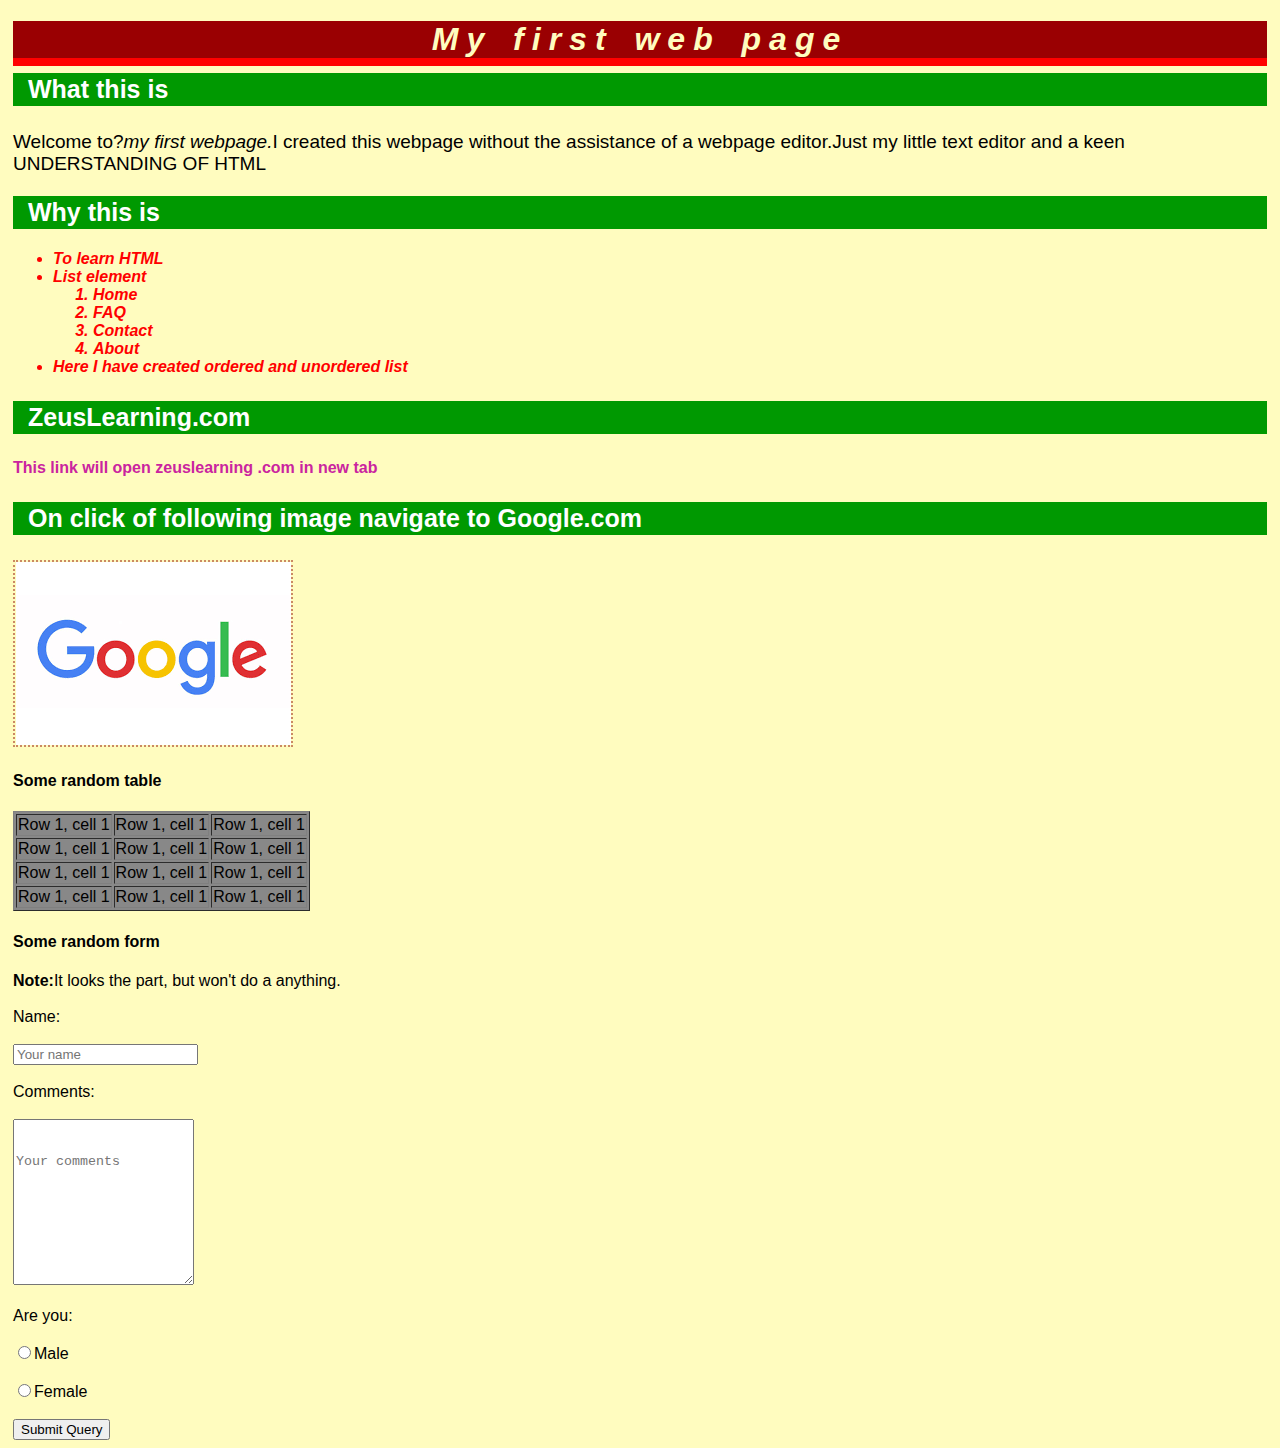
<file: Day_2/index.html>
<!DOCTYPE html>
<html lang="en">
  <head>
    <meta charset="UTF-8" />
    <meta http-equiv="X-UA-Compatible" content="IE=edge" />
    <meta name="viewport" content="width=device-width, initial-scale=1.0" />
    <title>Document</title>
    <link rel="preconnect" href="https://fonts.googleapis.com">
<!-- <link rel="preconnect" href="https://fonts.gstatic.com" crossorigin>
<link href="https://fonts.googleapis.com/css2?family=Roboto:wght@100&display=swap" rel="stylesheet"> -->
    <style>
      body{
        font-family: 'Roboto', sans-serif;
        background-color: #fffcbf;
        /* font-weight: bolder; */
      }
      h1{
        background-color: #9a0002;
        border-bottom: 8px solid red;
        display:flex;
        margin-bottom: 1px;
        justify-content: center;
        align-items: center;
        color:#fffcbf;
        font-style: italic;
        letter-spacing:8px;
        word-spacing: 4px;
      }
      .first{
        background-color:#009901;
        color: white;
        font-size: 25px;
        font-weight: bold;
        padding-left: 15px;
        padding-top: 2px;
        padding-bottom: 2px;
      }
      .container{
        margin-top: 2px;
        margin-left: 5px;
        margin-right: 5px;
      }
      img{
        padding-left: 1px;
        border: 2px dotted #cb8963;
      }
      a{
        font-weight: bolder;
        text-decoration: none;
      }
    </style>
  </head>
  <body>
    <div class="container">
      <h1>My first web page</h1>
    <h3 class="first" style="margin-top: 7px;">What this is</h3>
    <p style="color: black;font-weight: lighter; font-size: 19px;">
      Welcome to?<i>my first webpage.</i>I created this webpage without the
      assistance of a webpage editor.Just my little text editor and a keen
      <b>UNDERSTANDING OF HTML</b>
    </p>
    <h2 class="first">Why this is</h2>
    <ul style="color: red;font-style: italic;font-weight: bold;">
      <li>To learn HTML</li>
      <li>List element</li>
      <ol>
        <li>Home</li>
        <li>FAQ</li>
        <li>Contact</li>
        <li>About</li>
      </ol>
      <li>Here I have created ordered and unordered list</li>
    </ul>
    <h3 class="first">ZeusLearning.com</h3>
    <a
      href="https://www.zeuslearning.com/"
      target="_blank"
      style="color: #ca249f"
      >This link will open zeuslearning .com in new tab</a
    >
    <h3 class="first">On click of following image navigate to Google.com</h3>
    <img src="google.png" alt="Nothing is Display" />
    <h4>Some random table</h4>
    <table border="1" style="background-color: #888888;">
      <tr>
        <td>Row 1, cell 1</td>
        <td>Row 1, cell 1</td>
        <td>Row 1, cell 1</td>
      </tr>
      <tr>
        <td>Row 1, cell 1</td>
        <td>Row 1, cell 1</td>
        <td>Row 1, cell 1</td>
      </tr>
      <tr>
        <td>Row 1, cell 1</td>
        <td>Row 1, cell 1</td>
        <td>Row 1, cell 1</td>
      </tr>
      <tr>
        <td>Row 1, cell 1</td>
        <td>Row 1, cell 1</td>
        <td>Row 1, cell 1</td>
      </tr>
    </table>
    <h4>Some random form</h4>
    <b>Note:</b>It looks the part, but won't do a anything.<br /><br />
    Name:<br /><br />
    <form action="" name="form1" onsubmit="return validate()">
    <input type="text" placeholder="Your name" name="name1"/>
    <br /><br />
    Comments:<br /><br />
    <textarea placeholder="Your comments" style="overflow-y:scroll;line-height: 80px;"  name="comment" ></textarea>
    <br><br>
    Are you:<br></br>
    <input type="radio" name="r1" id="radio1" >Male<br><br>
    <input type="radio" name="r1" id="radio1">Female <br><br>
    <button> Submit Query</button>
    </form>
    </div>
    <script>
      function  validate(){
          var Name=document.form1.name1;
          var comment=document.form1.comment;
          var radio=document.form1.r1;
          if((Name.value.length<=0)&&(comment.value.length<=0)&&(radio.value.length<=0)){
              alert("All fields are compulsory");
              Name.focus();
              return false;
          } 
          if (Name.value.length<=0) {
            alert("name cannot be empty");
            Name.focus();
            return false;
          }
          if (comment.value.length<=0) {
            alert("comment cannot be empty");
            comment.focus();
            return false;
          }
          if (radio.value.length<=0) {
            alert("Please Select Gender");
            radio.focus();
            return false;
          }
          return false;
      }
  </script>
  </body>
</html>
</file>
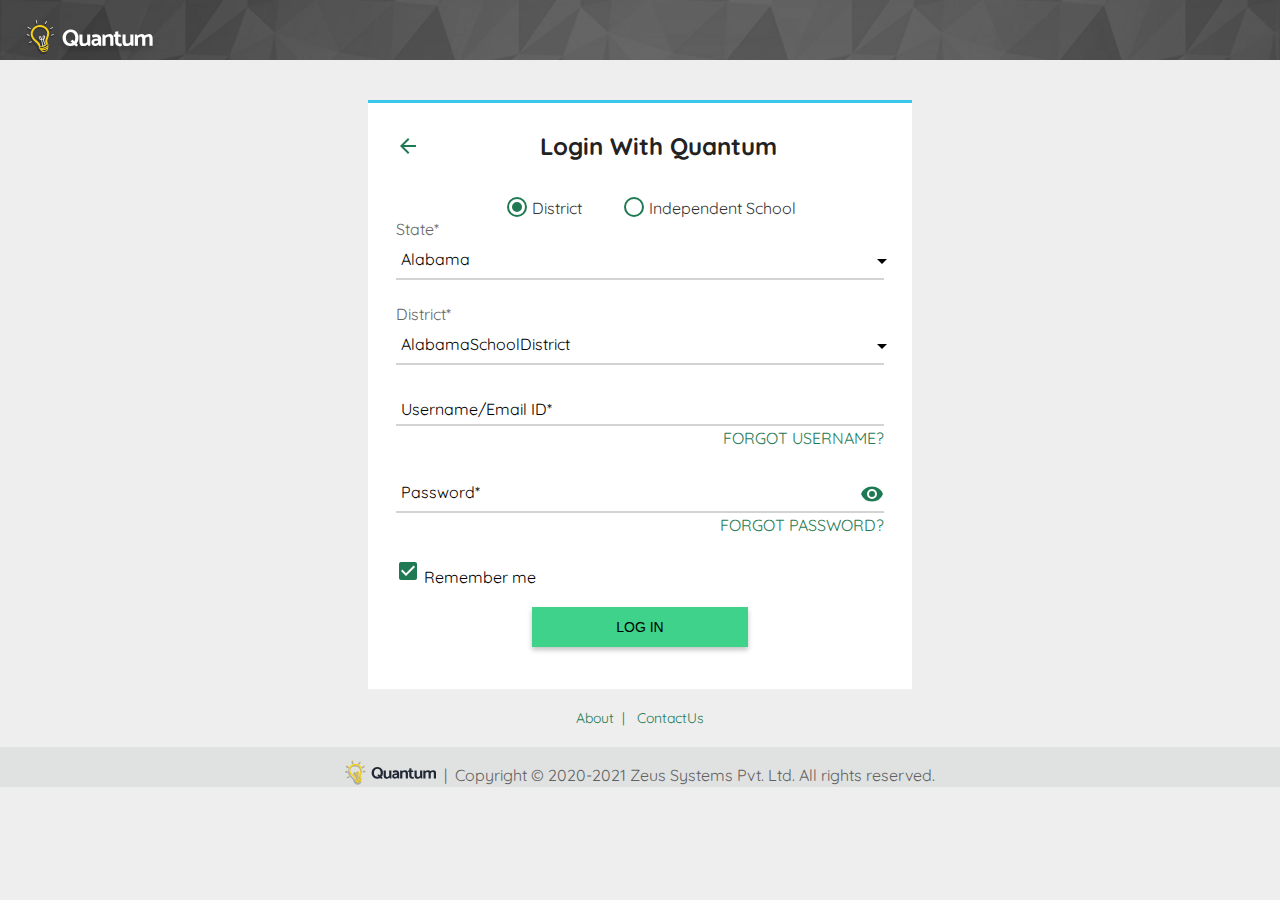
<file: Day_4/Quantum_login_page/index.html>
<!DOCTYPE html>
<html lang="en">
  <head>
    <meta charset="UTF-8" />
    <meta http-equiv="X-UA-Compatible" content="IE=edge" />
    <meta name="viewport" content="width=device-width, initial-scale=1.0" />
    <title>Quantum_Loginpage</title>
    <link rel="preconnect" href="https://fonts.googleapis.com" />
    <link rel="preconnect" href="https://fonts.gstatic.com" crossorigin />
    <link
      href="https://fonts.googleapis.com/css2?family=Quicksand&display=swap"
      rel="stylesheet"
    />
    <link rel="stylesheet" href="style.css" />
    <link rel="stylesheet" href="Scss style/style.css" />
  </head>

  <body>
    <nav class="navbarclass" style="background-image: url('heade.png')">
      <a>
        <img class="logo" src="logo%20used%20in%20header.svg" alt="logo" />
      </a>
    </nav>

    <main class="meincom">
      <div class="div_container">
        <div class="heading">
          <img class="img-back" src="back.svg" alt="back" />
          <p class="p-heading">Login With Quantum</p>
        </div>
        <div class="select-radio">
          <div id="first-radio">
            <img src="radio-button-on.svg" alt="check" />
            <p class="dist">District</p>
          </div>
          <div id="sec-radio">
            <img src="radio-button-off.svg" alt="uncheck" />
            <p class="indep">Independent School</p>
          </div>
        </div>

        <div class="container">
          <span class="title"> State*</span>
          <div class="inputbox1" style="margin-bottom: 24px">
            <p>Alabama</p>
            <img class="img-dwon1" src="arrow-down.svg" alt="no image" />
          </div>
          <span class="title">District*</span>
          <div class="inputbox1" style="margin-bottom: 24px">
            <p>AlabamaSchoolDistrict</p>
            <img class="img-dwon" src="arrow-down.svg" alt="no image" />
          </div>
          <div class="inputbox1">
            <p>Username/Email ID*</p>
          </div>
          <span class="forgot" style="margin-bottom: 24px">
            FORGOT USERNAME?</span
          >
          <div class="inputbox1">
            <p>Password*</p>
            <img style="margin-left: 380px;" class="img-dwon1" src="preview.svg" alt="" />
          </div>
          <span class="forgot" style="margin-bottom: 24px"
            >FORGOT PASSWORD?</span
          >

          <div>
            <img src="checkbox-checked.svg" alt="checked image" />
            <span>Remember me</span>
          </div>

          <button class="btn" type="submit">LOG IN</button>
        </div>
      </div>

      <!-- content2 -->
      <div class="content2">
        <p>
          <span>About</span>&nbsp;&nbsp;|&nbsp;&nbsp;
          <span> ContactUs</span>
        </p>
      </div>
    </main>
    <footer>
      <div id="footerdiv">
        <img class="f-logo"
          src="logo%20used%20in%20footer.svg"
          alt="footerimage"
        />
        <div class="footer-content">
          <p class="para" style="margin-left: 0">
            &nbsp; |&nbsp; <span> Copyright</span>
            <span> &copy;</span> 2020-2021
            <span>Zeus Systems Pvt. Ltd.</span>
            <span >All rights reserved.</span>
          </p>
        </div>
      </div>
    </footer>
  </body>
</html>
</file>
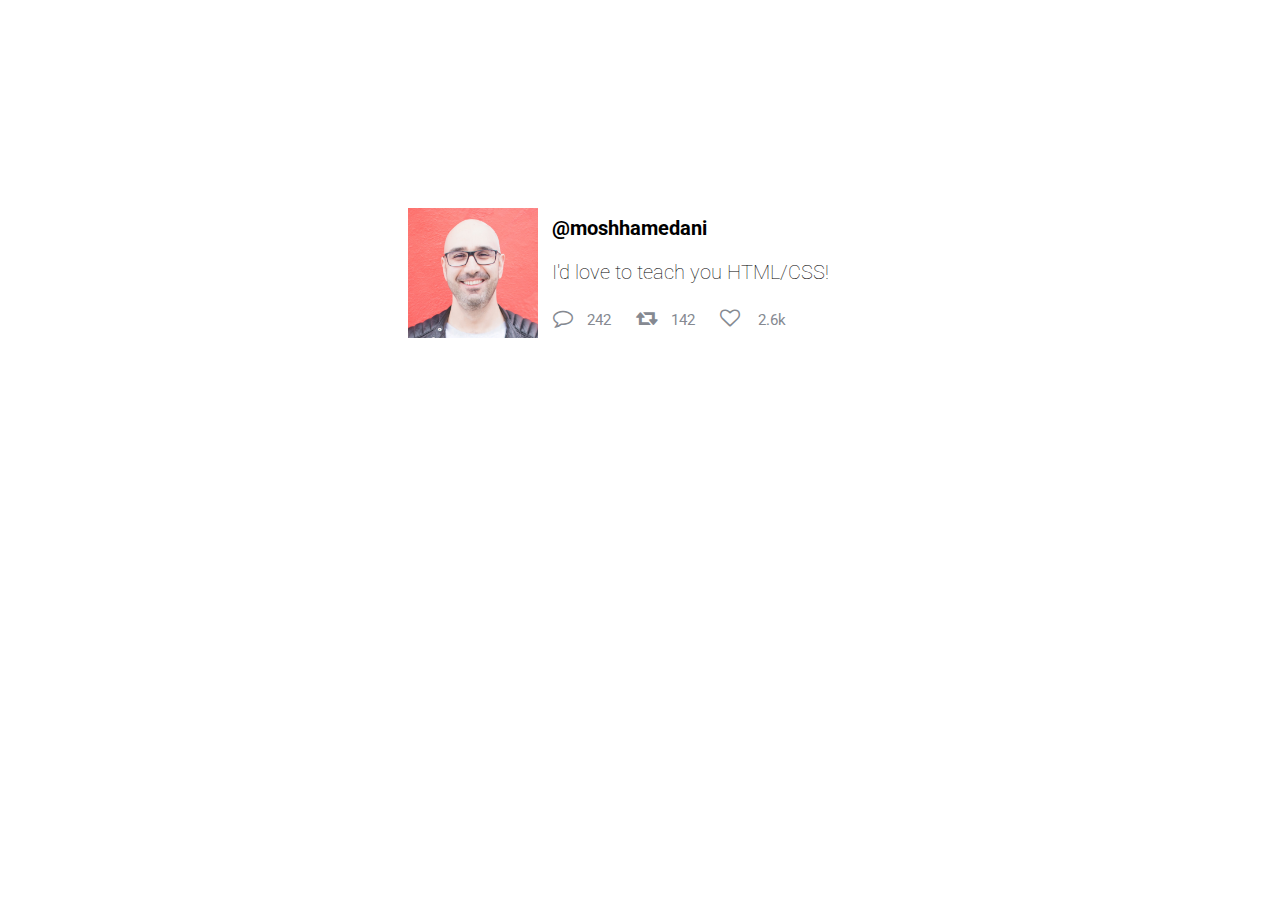
<file: Day_1/Task1.html>
<!DOCTYPE html>
<html lang="en">
  <head>
    <meta charset="UTF-8" />
    <meta http-equiv="X-UA-Compatible" content="IE=edge" />
    <meta name="viewport" content="width=device-width, initial-scale=1.0" />
    <title>First_Task</title>
    <link
      rel="stylesheet"
      href="https://cdnjs.cloudflare.com/ajax/libs/font-awesome/4.7.0/css/font-awesome.min.css"
    />
    <link rel="preconnect" href="https://fonts.googleapis.com" />
    <link rel="preconnect" href="https://fonts.gstatic.com" crossorigin />
    <link
      href="https://fonts.googleapis.com/css2?family=Roboto&display=swap"
      rel="stylesheet"
    />
    <style>
      .first_div {
        width: 457px;
        height: 138px;
      }
      img {
        width: 130px;
        height: 130px;
        float: left;
        margin-right: 14px;
      }
      div {
        float: left;
      }
      i {
        margin-right: 14px;
        padding-left: 1px;
        font-family: "Roboto", sans-serif;
        font-size: 15px;
        font-weight: normal;
        color: #858991;
      }
      h2 {
        margin-bottom: 14px;
        margin-top: 8px;
        font-family: "Roboto";
        font-size: 20px;
        font-weight: bold;
      }
      h3 {
        margin-bottom: 24px;
        font-family: "Roboto";
        font-size: 20px;
        font-weight: lighter;
      }
      .fa {
        font-size: 20px;
      }
      span {
        font-family: "Roboto";
        font-size: 15px;
        font-weight: normal;
        color: #858991;
      }
    </style>
  </head>
  <body>
    <div class="first_div" style="margin-left: 400px; margin-top: 200px">
      <img src="images/moshhamedani.jpg" alt="There is no picture" />
      <h2>@moshhamedani</h2>
      <h3>I'd love to teach you HTML/CSS!</h3>
      <div class="icon1" style="margin-right: 24px">
        <i class="fa fa-comment-o" aria-hidden="true"></i><span>242</span>
      </div>
      <div class="icon1" style="margin-right: 24px">
        <i class="fa fa-retweet" aria-hidden="true"></i><span>142</span>
      </div>
      <div class="icon1" style="margin-right: 24px">
        <i class="fa fa-heart-o" aria-hidden="true"></i>
        <span>2.6k</span>
      </div>
    </div>
  </body>
</html>
</file>
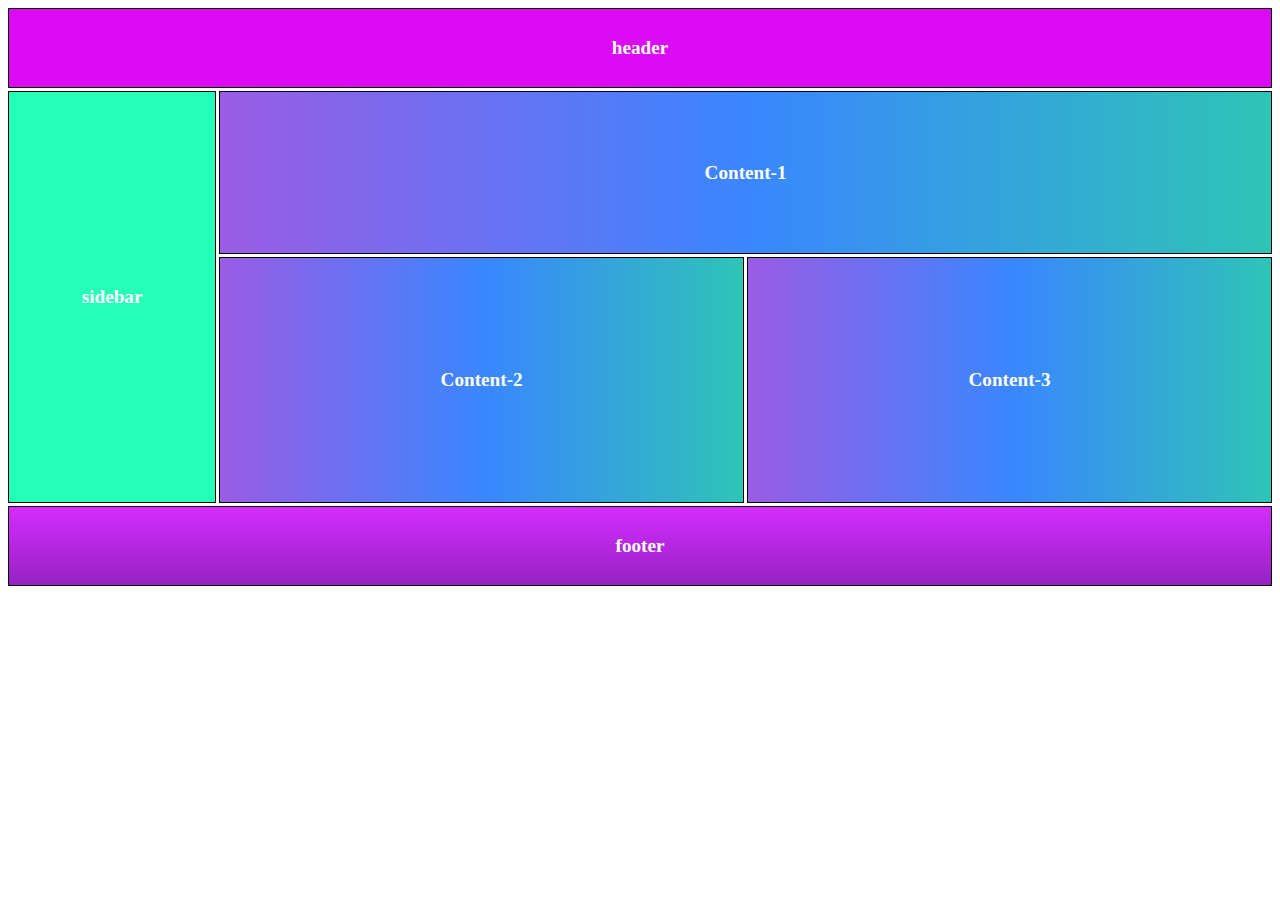
<file: Day_3/Task3.html>
<!DOCTYPE html>
<html lang="en">
  <head>
    <meta charset="UTF-8" />
    <meta http-equiv="X-UA-Compatible" content="IE=edge" />
    <meta name="viewport" content="width=device-width, initial-scale=1.0" />
    <title>Task</title>
    <style>
      .container {
        display: grid;
        grid-template-columns: repeat(12, 1fr);
        gap: 3px;
        color: white;
        font-weight: bold;
        font-size: larger;
        font-size: 30x;
        grid-auto-rows: 80px;
        flex-direction: column;
      }
      .header {
        background-color: #db0bf5;
        grid-column: 1 / -1;
        display: flex;
        align-items: center;
        justify-content: center;
        border: 1px solid black;
      }
      .sidebar {
        background: linear-gradient(
          80deg,
          rgba(38, 255, 183, 1) 90%,
          rgba(36, 253, 187, 1) 100%,
          rgba(0, 212, 255, 1) 90%
        );
        color: white;
        grid-column: 1 / 3;
        grid-row: span 5;
        display: flex;
        align-items: center;
        justify-content: center;
        border: 1px solid black;
      }
      .Content-1 {
        background-color: #3a86ff;
        background-image: linear-gradient(to right, #9b5de5, #3a86ff, #2ec4b6);
        grid-column: 3 /-1;
        grid-row: span 2;
        display: flex;
        align-items: center;
        justify-content: center;
        border: 1px solid black;
      }

      .Content-2 {
        background-color: #3a86ff;
        background-image: linear-gradient(to right, #9b5de5, #3a86ff, #2ec4b6);
        grid-column: 3/8;
        grid-row: span 3;
        display: flex;
        align-items: center;
        justify-content: center;
        border: 1px solid black;
      }

      .Content-3 {
        background-color: #3a86ff;
        background-image: linear-gradient(to right, #9b5de5, #3a86ff, #2ec4b6);

        grid-column: 8/-1;
        grid-row: span 3;
        display: flex;
        align-items: center;
        justify-content: center;
        border: 1px solid black;
      }
      .footer {
        background-color: #8069;
        background: linear-gradient(
          0deg,
          rgba(150, 34, 195, 1) 0%,
          rgba(212, 45, 253, 1) 100%
        );
        grid-column: 1 / -1;
        display: flex;
        align-items: center;
        justify-content: center;
        border: 1px solid black;
      }
      @media only screen and (max-width: 600px) {
        .sidebar {
          grid-column: 1 / -1;
          grid-row: span 2;
          display: flex;
          align-items: center;
          justify-content: center;
        }
        .Content-1 {
          grid-column: 1/-1;
          grid-row: span 3;
          display: flex;
          align-items: center;
          justify-content: center;
          border: 1px solid black;
        }
        .Content-2 {
          grid-column: 1/-1;
          grid-row: span 3;
          display: flex;
          align-items: center;
          justify-content: center;
          border: 1px solid black;
        }
        .Content-3 {
          grid-column: 1/-1;
          grid-row: span 3;
          display: flex;
          align-items: center;
          justify-content: center;
          border: 1px solid black;
        }
      }
    </style>
  </head>
  <body>
    <div class="container">
      <div class="header">header</div>
      <div class="sidebar">sidebar</div>
      <div class="Content-1">Content-1</div>
      <div class="Content-2">Content-2</div>
      <div class="Content-3">Content-3</div>
      <div class="footer">footer</div>
    </div>
  </body>
</html>
</file>
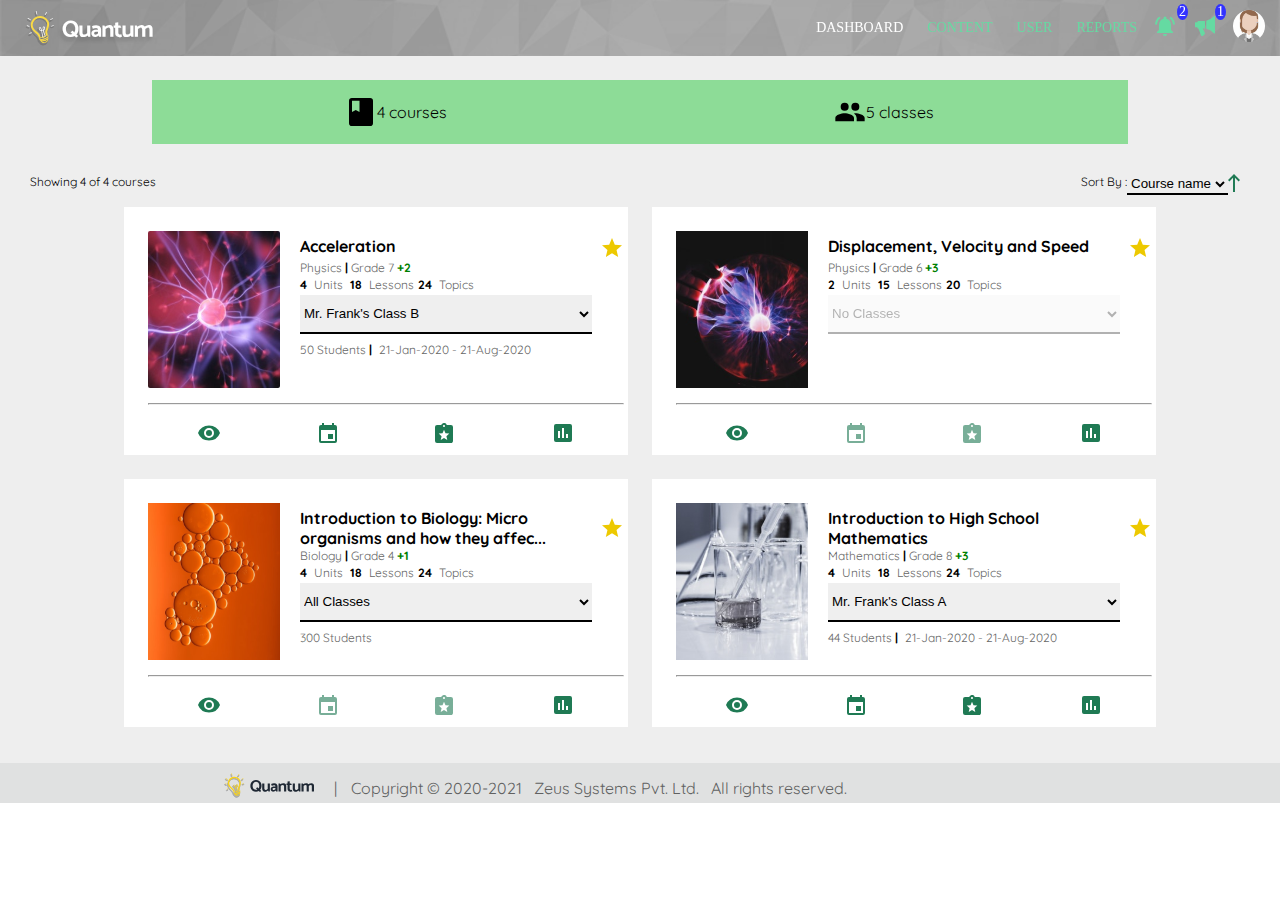
<file: Day_4/Quantum_Dashbord_Page/dashboard.html>
<!DOCTYPE html>
<html lang="en">

<head>
    <meta charset="UTF-8">
    <meta http-equiv="X-UA-Compatible" content="IE=edge">
    <meta name="viewport" content="width=device-width, initial-scale=1.0">
    <title>Quantum dashboard Page</title>
    <link rel="stylesheet" href="style1.css">
    <link rel="preconnect" href="https://fonts.googleapis.com">
<link rel="preconnect" href="https://fonts.gstatic.com" crossorigin>
<link href="https://fonts.googleapis.com/css2?family=Quicksand&display=swap" rel="stylesheet">
</head>

<body>
    <nav class="navbar">
        <img class="logo" src="logo%20used%20in%20header.svg" alt="no image">
      
        <div class="nav-content">
            <ul class="nav-menu">
                <li class="nav-item"><a style="color: white;" class="nav-link" href="#"> Dashboard </a></li>
                <li class="nav-item" ><a class="nav-link" href="#">Content</a></li>
                <li class="nav-item" ><a class="nav-link" href="#">User</a></li>
                <li class="nav-item" ><a class="nav-link" href="#">Reports</a></li>
            </ul>
            <div style="display: flex; align-items: center; ">
                <ul style="display: flex; align-items: center;">
                <li  style="padding-right: 15px;"><a href="/"><img src="alerts.svg" alt="image badges1">
                    <span class="badgef1">2</span></a></li>
                 <li style="padding-right: 15px;" ><a href="/"> <img src="announcements.svg" alt="image badges1">
                    <span class="badges2">1</span></a></li>
                  <li style="padding-right: 15px;"> <img class="profile-img" src="profile.jpg" alt="no image"></li>
                </ul>
           </div>

            <div class="MenuSidebar">
                <span class="bar"></span>
                <span class="bar"></span>
                <span class="bar"></span>
            </div>
        </div>

    </nav>
    <main class="container">
        <div class="containernav">
            <div class="slider">
                <img src="courses.svg" alt="courses">
                <p>
                    4 courses
                </p>
            </div>
            <div class="slider">
                <img src="classes.svg" alt="class">
                <p>
                    5 classes
                </p>
            </div>
        </div>
        <div class="card_header">
            <p>Showing 4 of 4 courses</p>
            <div class="headsorting">
                <p> <span>Sort By :</span></p>
                    <select class="" name="coursesname"
                            style=" border: none; border-bottom: 2px solid #000000; background-color: #EEEEEE;">
                            <option value="">Course name</option>
                        </select> 
                <span>
                <img src="sort.svg" alt="sort">
                </span>
            </div>
        </div>

        <div class="Card_body">
            <!-- first card start here -->
            <div class="card">
                <div class="upper">
                    <img class="card-img" src="imageMask-1.svg" alt="cardimg">
                    <div class="card-content" style="width: 70%;">
                        <div class="acc" style="display: flex; justify-content: space-between;">
                            <h2 style="font-size:16px;">Acceleration</h2>
                            <img src="favourite.svg" alt="favourite">
                        </div>
                        <p>Physics <span> | </span> Grade 7 <span style="color: green;">+2</span></p>
                        <p style="padding-top: 2px;"><span style="padding-right:4px ;"> <b>4</b> </span>Units <span
                                style="padding:0px 4px ;">18 </span>Lessons<span style="padding:0px 4px ;">24 </span>
                            Topics </p>

                        <select class="coursesname" name="coursesname"
                            style="padding: 10px 0px; margin-top: 3px; border: none; border-bottom: 2px solid #000000;">
                            <option value="">Mr. Frank's Class B</option>
                        </select>
                        <p style="padding-top: 8px;"> 50 Students <span style="padding-right:4px ;">|</span> 21-Jan-2020
                            - 21-Aug-2020 </p>
                    </div>
                </div>
                <hr />
                <div class="card-footer">
                    <img src="preview.svg" alt="preview image">
                    <img src="manage%20course.svg" alt="no">
                    <img src="grade%20submissions.svg" alt="no">
                    <img src="reports.svg" alt="no">
                </div>

            </div>

             <!-- 2nd card start here -->
            <div class="card">
                <div class="upper">
                    <img class="card-img" src="imageMask-2.svg" alt="cardimg">
                    <div class="card-content" style="width: 70%;">
                        <div class="acc" style="display: flex; justify-content: space-between;">
                            <h2 style="font-size:16px;">Displacement, Velocity and Speed</h2>
                            <img src="favourite.svg" alt="favourite">
                        </div>
                        <p>Physics <span> | </span> Grade 6 <span style="color: green;"> +3</span></p>
                        <p style="padding-top: 2px;"><span style="padding-right:4px ;"> <b>2</b> </span>Units <span
                                style="padding:0px 4px ;">15 </span>Lessons<span style="padding:0px 4px ;">20 </span>
                            Topics </p>
                        <select class="coursesname" name="coursesname"
                            style="padding: 10px 0px; opacity: 0.3; margin-top: 3px; border: none; border-bottom: 2px solid #000000;">
                            <option value="">No Classes</option>
                        </select>
                    </div>
                </div>
                <hr />
                <div class="card-footer">
                    <img src="preview.svg" alt="preview image">
                    <img style="opacity: 0.6;" src="manage%20course.svg" alt="no">
                    <img style="opacity: 0.6;" src="grade%20submissions.svg" alt="no">
                    <img src="reports.svg" alt="no">
                </div>

            </div>

            <!-- 3rd card start here -->
            <div class="card">
                <div class="upper">
                    <img class="card-img" src="imageMask-3.svg" alt="cardimg">
                    <div class="card-content" style="width: 70%;">
                        <div class="acc" style="display: flex; justify-content: space-between;">
                            <h2 style="font-size:16px;">Introduction to Biology: Micro organisms and how they affec...
                            </h2>
                            <img src="favourite.svg" alt="favourite">
                        </div>
                        <p>Biology <span> | </span> Grade 4 <span style="color: green;">+1</span></p>
                        <p style="padding-top: 2px;"><span style="padding-right:4px ;"> <b>4</b> </span>Units <span
                                style="padding:0px 4px ;">18 </span>Lessons<span style="padding:0px 4px ;">24 </span>
                            Topics </p>

                        <select class="coursesname" name="coursesname"
                            style="padding: 10px 0px; margin-top: 3px; border: none; border-bottom: 2px solid #000000;">
                            <option value="">All Classes</option>
                        </select>
                        <p style="padding-top: 8px;"> 300 Students </p>
                    </div>
                </div>
                <hr />
                <div class="card-footer">
                    <img src="preview.svg" alt="preview image">
                    <img style="opacity: 0.6;" src="manage%20course.svg" alt="no">
                    <img style="opacity: 0.6;" src="grade%20submissions.svg" alt="no">
                    <img src="reports.svg" alt="no">
                </div>

            </div>
            <!-- 4th card start heree -->
            <div class="card">
                <div class="upper">
                    <img class="card-img" src="imageMask.svg" alt="cardimg">
                    <div class="card-content" style="width: 70%;">
                        <div class="acc" style="display: flex; justify-content: space-between;">
                            <h2 style="font-size:16px;">Introduction to High School Mathematics</h2>
                            <img src="favourite.svg" alt="favourite">
                        </div>
                        <p>Mathematics <span> | </span> Grade 8 <span style="color: green;">+3</span></p>
                        <p style="padding-top: 2px;"><span style="padding-right:4px ;"> <b>4</b> </span>Units <span
                                style="padding:0px 4px ;">18 </span>Lessons<span style="padding:0px 4px ;">24 </span>
                            Topics </p>

                        <select class="coursesname" name="coursesname"
                            style="padding: 10px 0px; margin-top: 3px; border: none; border-bottom: 2px solid #000000;">
                            <option value="">Mr. Frank's Class A</option>
                        </select>
                        <p style="padding-top: 8px;"> 44 Students <span style="padding-right:4px ;">|</span> 21-Jan-2020
                            - 21-Aug-2020 </p>
                    </div>
                </div>
                <hr />
                <div class="card-footer">
                    <img src="preview.svg" alt="preview image">
                    <img src="manage%20course.svg" alt="no">
                    <img src="grade%20submissions.svg" alt="no">
                    <img src="reports.svg" alt="no">
                </div>

            </div>


        </div>
    </main>

    <footer>
        <div id="footerdiv">
            <img src="logo%20used%20in%20footer.svg" alt="no image here">
            <div class="footer-content">
                <p class="footer-para"> | <span style="padding-left: 10px;"> Copyright</span> <span> &copy;</span> 2020-2021
                    <span style="padding-left: 8px;">Zeus Systems Pvt. Ltd.</span>
                    <span style="padding-left: 8px;">All rights reserved.</span>
                </p>

            </div>
        </div>
    </footer>

    <script>
        const navLink = document.querySelectorAll(".nav-link");

navLink.forEach(n => n.addEventListener("click", closeMenu));
function closeMenu() {
    MenuSidebar.classList.remove("active");
    navMenu.classList.remove("active");
}

const MenuSidebar = document.querySelector(".MenuSidebar");
const navMenu = document.querySelector(".nav-menu");

MenuSidebar.addEventListener("click", SideMenu);

function SideMenu() {
    MenuSidebar.classList.toggle("active");
    navMenu.classList.toggle("active");
}
    </script>
</body>

</html>
</file>
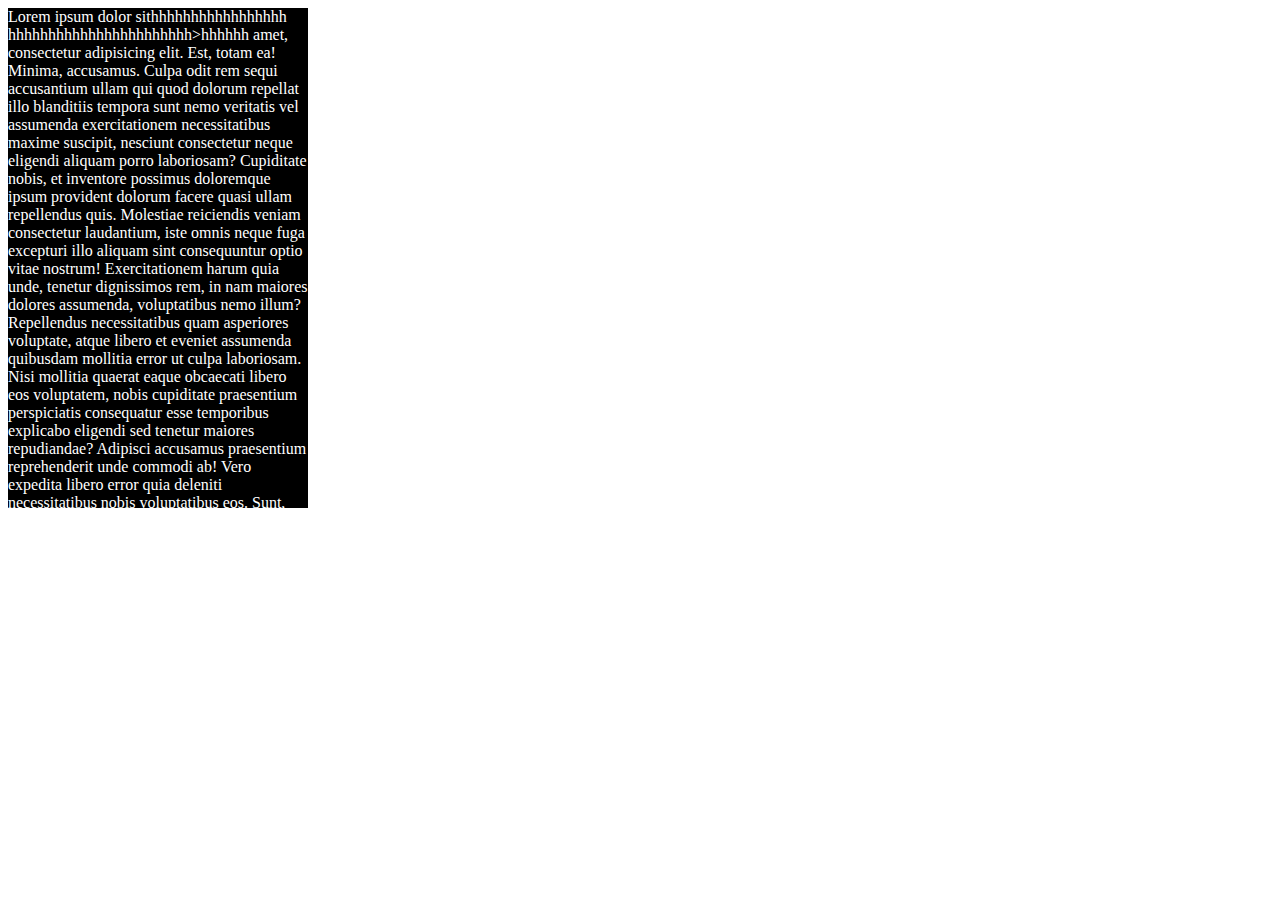
<file: Day_5/Quantum_Dashbord_Page/Practise.html>
<!DOCTYPE html>
<html lang="en">
  <head>
    <meta charset="UTF-8" />
    <meta http-equiv="X-UA-Compatible" content="IE=edge" />
    <meta name="viewport" content="width=device-width, initial-scale=1.0" />
    <title>Document</title>

    <style>
      div {
        color: white;
        background-color: black;
        width: 300px;
        height: 500px;
        overflow-y:scroll;
      }
    </style>
  </head>
  <body>
    <div>
      Lorem ipsum dolor sithhhhhhhhhhhhhhhhh <wbr> hhhhhhhhhhhhhhhhhhhhhhh</wbr>>hhhhhh amet, consectetur adipisicing elit. Est, totam ea!
      Minima, accusamus. Culpa odit rem sequi accusantium ullam qui quod dolorum
      repellat illo blanditiis tempora sunt nemo veritatis vel assumenda
      exercitationem necessitatibus maxime suscipit, nesciunt consectetur neque
      eligendi aliquam porro laboriosam? Cupiditate nobis, et inventore possimus
      doloremque ipsum provident dolorum facere quasi ullam repellendus quis.
      Molestiae reiciendis veniam consectetur laudantium, iste omnis neque fuga
      excepturi illo aliquam sint consequuntur optio vitae nostrum!
      Exercitationem harum quia unde, tenetur dignissimos rem, in nam maiores
      dolores assumenda, voluptatibus nemo illum? Repellendus necessitatibus
      quam asperiores voluptate, atque libero et eveniet assumenda quibusdam
      mollitia error ut culpa laboriosam. Nisi mollitia quaerat eaque obcaecati
      libero eos voluptatem, nobis cupiditate praesentium perspiciatis
      consequatur esse temporibus explicabo eligendi sed tenetur maiores
      repudiandae? Adipisci accusamus praesentium reprehenderit unde commodi ab!
      Vero expedita libero error quia deleniti necessitatibus nobis voluptatibus
      eos. Sunt, odit illo labore iusto odio expedita non eos voluptatum
      distinctio unde, maiores quaerat doloremque, saepe quod repellat?
      Distinctio illum voluptatem temporibus dicta eos numquam nisi quis nostrum
      nulla alias voluptas assumenda explicabo adipisci iusto animi sit quo
      suscipit, ad natus quaerat blanditiis. Nesciunt rerum eos voluptatem harum
      adipisci voluptatibus qui itaque, consequuntur ratione consectetur,
      voluptate, assumenda voluptatum odio? Minima voluptate hic, praesentium
      mollitia eveniet cupiditate quas veritatis. Quas reprehenderit esse
      explicabo necessitatibus tenetur sunt corporis amet dolores alias dolorem
      nesciunt quia a inventore aspernatur consequatur recusandae impedit
      pariatur distinctio, nisi fugiat. Ad repellat natus distinctio, eveniet
      itaque provident? Qui sunt blanditiis impedit magni autem facilis,
      deserunt tempora fugiat, ullam minus consequatur labore ex at quia ea.
      Quae reiciendis, reprehenderit, voluptates dolor veritatis sed rerum
      exercitationem sunt delectus nesciunt quos similique, eos dicta odio
      fugiat tempore adipisci. Non obcaecati illo, error quisquam aliquam optio,
      expedita ducimus cumque corrupti, iste autem ipsam! Explicabo vero ipsam
      perspiciatis eveniet libero sapiente.
    </div>
  </body>
</html>
</file>
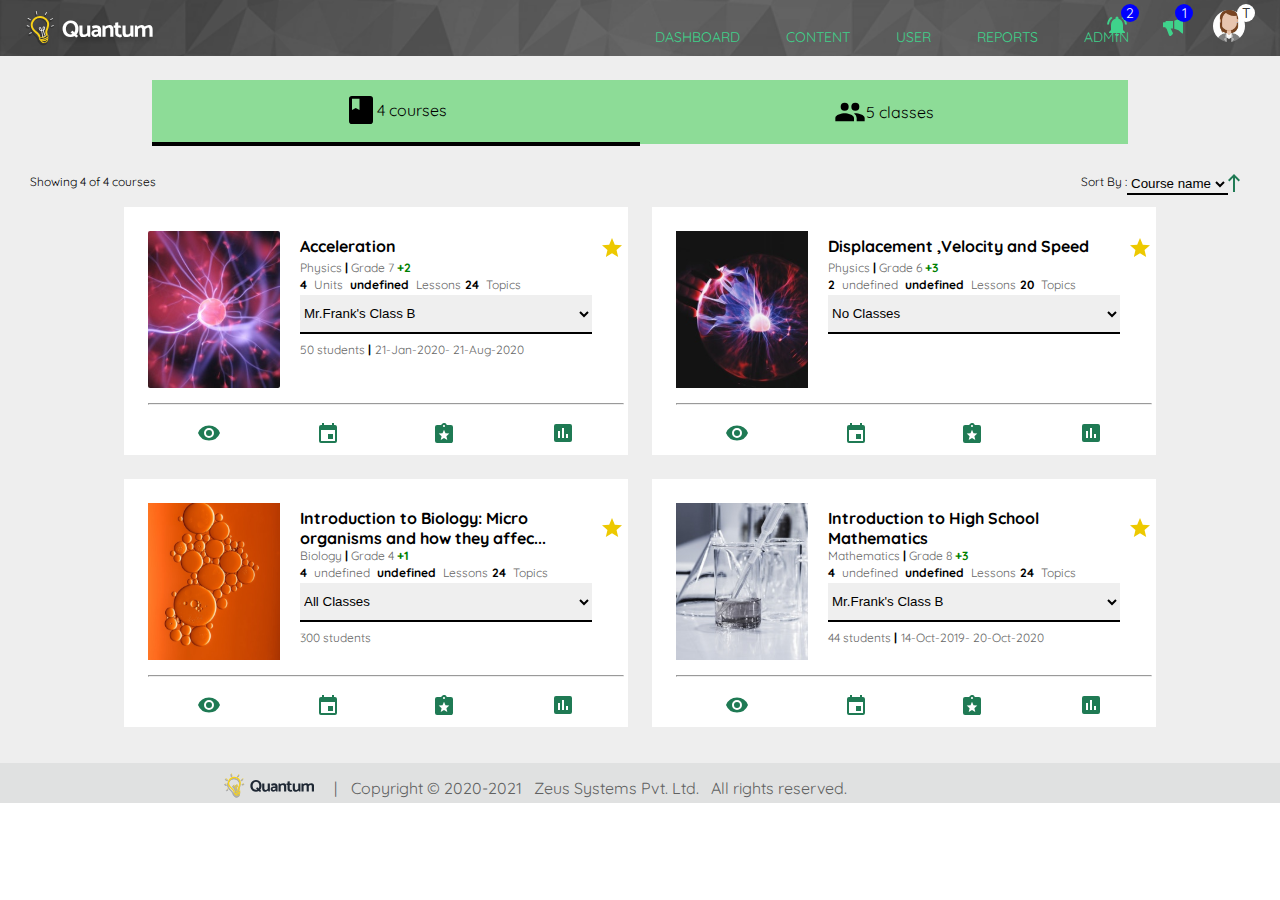
<file: Day_5/Quantum_Dashbord_Page_using_json_Ts/dashboard.html>
<!DOCTYPE html>
<html lang="en">
  <head>
    <meta charset="UTF-8" />
    <meta http-equiv="X-UA-Compatible" content="IE=edge" />
    <meta name="viewport" content="width=device-width, initial-scale=1.0" />
    <title>Quantum dashboard Page</title>
    <link rel="stylesheet" href="style1.css" />
    <link rel="preconnect" href="https://fonts.googleapis.com" />
    <link rel="preconnect" href="https://fonts.gstatic.com" crossorigin />
    <link
      href="https://fonts.googleapis.com/css2?family=Quicksand&display=swap"
      rel="stylesheet"
    />
    <link
      rel="stylesheet"
      href="https://cdnjs.cloudflare.com/ajax/libs/font-awesome/6.1.1/css/all.min.css"
      integrity="sha512-KfkfwYDsLkIlwQp6LFnl8zNdLGxu9YAA1QvwINks4PhcElQSvqcyVLLD9aMhXd13uQjoXtEKNosOWaZqXgel0g=="
      crossorigin="anonymous"
      referrerpolicy="no-referrer"
    />
    <link rel="stylesheet" href="icon.css">
  </head>
  <body>
    <!-- <script src="dashbord.js"></script> -->
    <nav class="navbar">
      <img class="logo" src="logo%20used%20in%20header.svg" alt="no image" />
      <div class="nav-content">
        <ul class="nav-menu">
          <li class="nav-item">
            <a class="nav-link" href="#"> Dashboard </a><span class="tt"><i class="fa-solid fa-angle-down"></i></span>
          </li>
          <li class="nav-item"><a class="nav-link" href="#">Content</a>
            <span id="angle-up" style="display: none;margin-left: 120px;"><i class="fa-solid fa-angle-up"></i></span>
            <span class="t"  id="myBtn"><i class="fa-solid fa-angle-down btni"></i></span></li>
            <p id="demo" style="margin-left: 30px; display: none;">COURSE CATALOG</p>
          <li class="nav-item"><a class="nav-link" href="#">User</a><span class="t1"><i class="fa-solid fa-angle-down " ></i></span></i></li>
          <li class="nav-item"><a class="nav-link" href="#">Reports</a><span class="t2"><i class="fa-solid fa-angle-down"></i></span></li>
          <li class="nav-item"><a class="nav-link" href="#">Admin</a><span class="t3"><i class="fa-solid fa-angle-down"></i></span></i></li>
        </ul>
        <div style="display: flex; align-items: center">
          <ul style="display: flex; align-items: center;margin-right: 20px;">
            <li style="padding-right: 15px">
              <a>
                <div class="dropdown">
                  <!-- <button class="dropbtn">Dropdown</button> -->
                  <img class="dropbtn" src="alerts.svg" alt="image badges1" />
                  <div class="dropdowncontent">
                    <!-- <div class="button1">SHOW All</div> -->
                    <div class="contentbody">
                    <div style="background-color:#FFFFEE;">
                    <p class="title">License for Introduction to Algebra  <br> has been assigned to your school</p>
                    <img class="minus" src="minus.png" alt="">
                    <p class="date1">15-Sep-2018 at 07:21 pm</p>
                    </div>
                    <div  style="background-color: #FFFFFF ; height: 150px;">
                    <p class="title">Lesson 3 Practice Worksheet overdue <br> for Amy Santiago</p>
                    <img class="greentic" src="greentick.png" alt="no img">
                    <br>
                    <p class="coursep">Course: <b> Advanced Mathematics</b></p>
                    <p class="date1">15-Sep-2018 at 05:21 pm</p>
                    </div>
                    <div  style="background-color: #FFFFEE">
                    <p class="title">23 new students created</p>
                    <img class="minus"  src="minus.png" alt="">
                    <p class="date1">14-Sep-2018 at 01:21 pm</p>
                    </div>
                    <div  style="background-color: #FFFFEE">
                    <p class="title">15 submissions ready for evaluation</p>
                    <img  class="minus"  src="minus.png" alt="">
                    <p class="classc">Class: Basics of Algebra</p>
                    <p class="date1">13-Sep-2018 at 01:15 pm</p>
                    </div>
                    <div  style="background-color: #FFFFEE">
                    <p class="title">License for Basic Concepts in Geometry has <br> been assigned to your... school</p>
                    <img class="minus"  src="minus.png" alt="">
                    <p class="date1">15-Sep-2018 at 07:21 pm</p>
                    </div>
                    <div  style="background-color: #FFFFFF">
                    <p class="title">Lesson 3 Practice Worksheet overdue <br> for Sam Diego</p>
                    <img class="greentic" src="greentick.png" alt="no img">
                    <br>
                    <p class="coursep">Course: Advanced Mathematics</p>
                    </div>
                    </div>
                    <div class="button1">SHOW All</div>

                  </div>
                  
                </div>

                <!-- <img src="alerts.svg" alt="image badges1" /> -->
                
                <span class="badgef1"> <span class="num">2</span></span></a
              >
            </li>
            <li style="padding-right: 15px">
              <a>

                <div class="dropdown1">
                  <!-- <button class="dropbtn">Dropdown</button> -->
                <img class="dropbtn1" src="announcements.svg" alt="image badges1" />
                  <!-- <img class="dropbtn1" src="alerts.svg" alt="image badges1" /> -->
                  <div class="dropdowncontent1">
                    <!-- <div class="button1">SHOW All</div> -->
                    <div class="icon-body">
                      <div style="background-color: #FFFFEE">
                        <p class="pa">PA: <b> Wilson Kumar</b></p>
                        <img class="greentic1"src="greentick.png" alt="no img">
                        <p class="title2">No classes will be held on 21st Nov</p>
                          <p class="file">2 files are attached &nbsp;&nbsp;
                            &nbsp;&nbsp;&nbsp;&nbsp;&nbsp;&nbsp;&nbsp;15-Sep-2018 at 07:21 pm </p>
                      
                      </div>
                      <div style="background-color: #FFFFFF">
                        <p class="pa">PA: <b> Samson White</b></p>
                        <img class="minus1" src="minus.png" alt="no img">
                        <p class="title2">Guest lecture on Geometry on 20th September</p>
                          <p class="file">2 files are attached &nbsp;&nbsp;
                            &nbsp;&nbsp;&nbsp;&nbsp;&nbsp;&nbsp;&nbsp;15-Sep-2018 at 07:21 pm</p>
                        
                      </div>
                      <div style="height:190px">
                        <p class="pa">PA: <b> Wilson Kumar</b></p>
                        <img class="greentic1"src="greentick.png" alt="no img">
                        <p class="title2">Additional course materials available on request</p>
                        <p class="coursepp">Course: Mathematics 101</p>
                        <p class="date2" style="margin-top:px;">15-Sep-2018 at 07:21 pm</p>
                      </div>
                      <div style="background-color: #FFFFFF">
                        <p class="pa">PA: <b> Wilson Kumar</b></p>
                        <img class="minus1" src="minus.png" alt="no img">
                        <p class="title2">No classes will be held on 25th Dec</p>
                        <p class="date2" style="margin-top: 25px;">15-Sep-2018 at 07:21 pm</p>
                      </div>
                      <div>
                        <p class="pa">PA: <b> Wilson Kumar</b></p>
                        <img class="minus1" src="minus.png" alt="no img">
                        <p class="title2">Additional course materials available on request</p>
                        <p class="coursepp">Course: Mathematics 101</p>
                      </div>
                    </div>
                    <div class="btnclass">
                      <div class="button2">SHOW All</div>|
                      <div class="button3">SHOW All</div>
                    </div>
                  </div>
                </div>


                <span class="badges2"><span class="num">1</span></span></a
              >
            </li>&nbsp;&nbsp;&nbsp;
            <li style="padding-right: 15px">
              <img class="profile-img" src="profile.jpg" alt="no image" />
              <span class="badgef1" style="background-color:white ;color:#000000 ;"><span class="num">T</span></span>
            </li>
          </ul>
        </div>

        <div class="MenuSidebar">
          <span class="bar"></span>
          <span class="bar"></span>
          <span class="bar"></span>
        </div>
      </div>
    </nav>
    <main class="container">
      <div class="containernav">
          <div class="slider" style="border-bottom: 4px solid black;">
              <img src="courses.svg" alt="courses">
              <p>
                  4 courses
              </p>
          </div>
          <div class="slider">
              <img src="classes.svg" alt="class">
              <p>
                  5 classes
              </p>
          </div>
      </div>
      <div class="card_header">
          <p>Showing 4 of 4 courses</p>
          <div class="headsorting">
              <p> <span>Sort By :</span></p>
                  <select class="" name="coursesname"
                          style=" border: none; border-bottom: 2px solid #000000; background-color: #EEEEEE;">
                          <option value="">Course name</option>
                      </select> 
              <span>
              <img src="sort.svg" alt="sort">
              </span>
          </div>
      </div>

      <div class="Card_body">
      
      </div>

    </main> 
    <footer>
      <div id="footerdiv">
        <img src="logo%20used%20in%20footer.svg" alt="no image here" />
        <div class="footer-content">
          <p class="footer-para">
            | <span style="padding-left: 10px"> Copyright</span>
            <span> &copy;</span> 2020-2021
            <span style="padding-left: 8px">Zeus Systems Pvt. Ltd.</span>
            <span style="padding-left: 8px">All rights reserved.</span>
          </p>
        </div>
      </div>
    </footer>
     <!-- humburger dropdown -->
    <script>
        const myBtn=document.getElementById('myBtn');
        const demo=document.getElementById('demo');
        const angleup=document.getElementById('angle-up')
        console.log(demo);
        console.log(myBtn);
        myBtn.addEventListener("click",function TextR(){
         demo.style.display='block';
         myBtn.style.display='none';
         angleup.style.display='block';
         angleup.style.marginLeft="190px";
         angleup.style.marginTop="-14px";


         
      })
      angleup.addEventListener("click",function TextC(){
         demo.style.display='none';
         angleup.style.display='none';
         myBtn.style.display='block';
         myBtn.style.marginLeft="70px";
         myBtn.style.marginTop="-12px";
      })
      </script>

      <!-- humburger menu script -->

    <script>
      const navLink = document.querySelectorAll(".nav-link");

      navLink.forEach((n) => n.addEventListener("click", closeMenu));
      function closeMenu() {
        MenuSidebar.classList.remove("active");
        navMenu.classList.remove("active");
      }

      const MenuSidebar = document.querySelector(".MenuSidebar");
      const navMenu = document.querySelector(".nav-menu");

      MenuSidebar.addEventListener("click", SideMenu);

      function SideMenu() {
        MenuSidebar.classList.toggle("active");
        navMenu.classList.toggle("active");
      }
    </script>
    <!-- Alert script -->
    <script>
      const dropdown =document.querySelector(".dropdown");
      const  badgef1=document.querySelector(".badgef1");
      const dropdowncontent=document.querySelector(".dropdowncontent");
      dropdown.addEventListener('mouseover',function handleMouseOver(){
        dropdowncontent.style.display='block';
        badgef1.style.display='none';

      })
      dropdown.addEventListener('mouseout',function handleMouseOut(){
        dropdowncontent.style.display='none';
        badgef1.style.display='block';
        badgef1.style.marginLeft='-25px';

      })
    </script>
    <!-- announcements script -->
    <script>
      const dropdown1 =document.querySelector(".dropdown1");
      const dropdowncontent1=document.querySelector(".dropdowncontent1");
      const  badgef2=document.querySelector(".badges2");
      dropdown1.addEventListener('mouseover',function handleMouseOver(){
        dropdowncontent1.style.display='block';
        badgef2.style.display='none';
      })
      dropdown1.addEventListener('mouseout',function handleMouseOut(){
        dropdowncontent1.style.display='none';
        badgef2.style.display='block';
        badgef2.style.marginLeft='12px';
      })
    </script>
   
    <!-- <script src="ICON.js"></script> -->
    <script src="index.js"></script>
    <!-- <script src="dashbord.js"></script> -->

  </body>
</html>
</file>
<file: Day_4/Quantum_login_page/style.css>
* {
  margin: 0%;
  padding: 0%;
}

/* input */
body{
    font-family: 'Quicksand', sans-serif;
    background-color: #eeeeee;
}
@media only screen and (max-width: 934px) {
.content2 p{
    padding: 0px 30px;
    color: #1F7A54;
    font-size: 14px;
    flex-direction: row;
    display: flex;
}
footer{
  width: 100%;
}
#footerdiv {
  /* width: 45%; */
  margin: auto;
  display: flex;
  color: #616161;
}
footer #footerdiv .footer-content .para {
  /* padding-left: 20px; */
  padding-top: 5px;
}

.f-logo{
  width: 90px;
}
}
</file>
<file: Day_4/Quantum_login_page/Scss style/style.css>
.navbarclass {
  /* background: transparent url("Images/header\ pattern\ image.png") 0% 0% */
  /* background-image: url("header.png") */
  /* no-repeat padding-box; */
  background-size: cover;
  width: 100%;
  height: 60px;
  background-color: black;
  opacity: 1;
}
.navbarclass .logo {
  padding-top: 20px;
  padding-left: 24px;
  width: 134px;
  height: 36px;
  opacity: 1;
}

footer {
  padding-top: 10px;
  min-height: 30px;
  background: #E0E1E1 0% 0% no-repeat padding-box;
  opacity: 1;
  display: flex;
  justify-content: center;
  align-items: center;
}
footer #footerdiv {
  margin: auto;
  display: flex;
  color: #616161;
}
footer #footerdiv .footer-content .para {
  padding-top: 5px;
}

.meincom {
  background-color: #eeeeee;
  background-size: cover;
  padding-top: 30px;
}
.meincom .div_container {
  margin: 10px auto;
  padding: 28px;
  width: 488px;
  height: 530px;
  background: #ffffff 0% 0% no-repeat padding-box;
  border-top: 3px solid #3ac7ec;
  opacity: 1;
}
.meincom .div_container .heading {
  display: flex;
}
.meincom .div_container .heading .p-heading {
  text-align: center;
  margin-left: 120px;
  font: normal normal medium 24px/28px Quicksand;
  font-size: 24px;
  font-weight: 800;
  letter-spacing: 0px;
  color: #222222;
  opacity: 1;
}
.meincom .div_container .heading .img-back {
  cursor: pointer;
}
.meincom .div_container .select-radio {
  margin-top: 34px;
  display: flex;
  justify-content: center;
}
.meincom .div_container .select-radio #first-radio, .meincom .div_container .select-radio #sec-radio {
  text-align: left;
  font: normal normal medium 16px/20px Quicksand;
  font-size: 16;
  letter-spacing: 0px;
  color: #333333;
  opacity: 1;
  display: flex;
}
.meincom .div_container .select-radio .indep, .meincom .div_container .select-radio .dist {
  padding-top: 3px;
  padding-left: 3px;
}
.meincom .div_container .select-radio #first-radio, .meincom .div_container .select-radio #sec-radio {
  margin-left: 20px;
}
.meincom .div_container .select-radio #sec-radio {
  margin-left: 40px;
}
.meincom .div_container .container {
  display: flex;
  flex-direction: column;
}
.meincom .div_container .container .inputbox1 {
  padding: 5px;
  margin-top: 5px;
  display: flex;
  border: none;
  border-bottom: 2px solid lightgray;
}
.meincom .div_container .container .title {
  text-align: left;
  font: normal normal medium 12px/16px Quicksand;
  letter-spacing: 0px;
  color: #666666;
  opacity: 1;
}
.meincom .div_container .container .btn {
  padding: 10px;
  width: 216px;
  margin-left: auto;
  margin-right: auto;
  margin-top: 20px;
  height: 40px;
  font-weight: 300;
  font-size: 14px;
  border: none;
  background: #3fd28b 0% 0% no-repeat padding-box;
  box-shadow: 0px 3px 5px rgba(0, 0, 0, 0.2392156863);
  opacity: 1;
}
.meincom .div_container .container .img-dwon {
  margin-left: 300px;
}
.meincom .div_container .container .img-dwon1 {
  margin-left: 400px;
}
.meincom .div_container .container .forgot {
  margin-top: 2px;
  text-align: right;
  font: normal normal medium 14px/18px Quicksand;
  letter-spacing: 0px;
  color: #1f7a54;
  text-transform: uppercase;
  opacity: 1;
}
.meincom .content2 {
  width: 15%;
  display: flex;
  justify-content: center;
  align-items: center;
  margin: 20px auto;
}
.meincom .content2 p {
  padding: 0px 30px;
  color: #1F7A54;
  font-size: 14px;
}/*# sourceMappingURL=style.css.map */
</file>
<file: Day_4/Quantum_Dashbord_Page/style1.css>
* {
  margin: 0%;
  padding: 0%;
}
body{
  font-family: 'Quicksand', sans-serif;
}

.navbar {
  background: transparent url("header\ pattern\ svg.svg") 0% 0%
    no-repeat padding-box;
  background-size: cover;
  width: 100%;
  height: 56px;
  display: flex;
  justify-content: space-between;
  opacity: 0.8;
}
.nav-menu {
  display: flex;
  padding-right: 10px;
  align-items: center;
  width: 40%;
  gap: 1em;
  font-size: 18px;
}
.logo{
  padding-top: 11px;
  padding-left: 24px;
  width: 134px;
  height: 36px;
  opacity: 1;
}
a {
  text-decoration: none;
  color: #3fd28b;
}

li {
  list-style: none;
padding: 10px 3px;
  text-transform: uppercase;
  font-size: 14px;
  font-family: Quicksand-Medium;
}
li :hover {
  border-bottom: #FFFFFF solid 3px;
  transition: 0.3s ease;
  font-weight: 700;
  color: white;
  /* columns:#FFFFFF ; */
}
.badgef1,.badges2 {
    position: absolute;
    top: 4px;
    /* left: -32; */
    padding: 0px 2px;
    border-radius: 50%;
    background-color: blue;
    color: white;
  }

.nav-content {
  display: flex;
  justify-content: space-between;
}

.container{
    padding: 24px 30px;
    background-color:#EEEEEE ;
}
.containernav{
 width: 80%;
height: 64px;
margin: 0px auto;
background-color: #8DDC97;
display: flex;
justify-content: space-around;
align-items: center;
font-size: 16px;
}

.slider{
    width: 50%;
    height: 100%;
    display: flex;
    justify-content: center;
    align-items: center;
} 

.slider:hover{
    border-bottom: 4px solid black;
}

.card_header{
 margin-top: 30px;
display: flex;
justify-content: space-between;
font-size: 12px;
}
.headsorting{
    padding-right: 10px;
    width: 23%;
    display: flex;
    justify-content:end;
}
footer {
  width: 100%;
  padding-top: 10px;
  min-height: 30px;
  background: #e0e1e1 0% 0% no-repeat padding-box;
  opacity: 1;
}
.footer-para {
  padding-left: 20px;
  padding-top: 5px;
}

#footerdiv {
  width: 65%;
  margin: auto;
  display: flex;
  color: #616161;
}
.profile-img {
  width: 32px;
  height: 32px;
  border-radius: 50%;
}
.card{
    width: 476px;
    padding:  24px 4px 4px 24px;
    background-color: #FFFFFF;
}
.card-img{
    width: 132px;
    height: 157px;
    object-fit: cover;
}
.upper{
  display: flex;
  padding-bottom: 15px;

}
.card-content{
  padding-top: 5px;
  padding-left: 20px;
}
.card-content p{
color:#666666 ;
font-size: 12px;
}
.coursesname{
width: 90%;

}
.card-content p span{
 font-weight: 700;
 color: black;
  }
.card-footer{
  margin-top: 10px;
  display: flex;
  padding: 6px 0px;
  justify-content: space-around;
  align-items: center;
}
.MenuSidebar {
  display: none;
  padding: 10px;
}

.bar {
    display: block;
    width: 25px;
    height: 3px;
    margin: 5px auto;
    -webkit-transition: all 0.3s ease-in-out;
    transition: all 0.3s ease-in-out;
    background-color: #8DDC97;

}

.Card_body{
  display: flex;
  justify-content: center;
  flex-wrap: wrap;
  /* grid-row: 10px; */
}
.Card_body > div {
  margin: 12px;
}



@media only screen and (max-width: 768px) {
   .nav-menu {
      position: fixed;
      left: -110%;
      top: 3rem; 
      flex-direction: column;
      background-color: rgb(238, 8, 8);
      width: 100%;
      border-radius: 20px;
      text-align: center;
      transition: 0.3s;
      font-weight: bold;
  } 

  .card-img{
    width: 100px;
    height: 120px;
    object-fit: cover;
}
  .nav-menu.active {
      left: 0;
  }

  .nav-item {
      margin: 2.5rem 0;
  }

  .MenuSidebar {
      display: block;
      cursor: pointer;
      padding: 10px;
  }
  
/* 
  .MenuSidebar.active .bar:nth-child(2) {
      opacity: 0;

  }

  .MenuSidebar.active .bar:nth-child(1) {
      transform: translateY(8px) rotate(45deg);
  }

  .MenuSidebar.active .bar:nth-child(3) {
      transform: translateY(-8px) rotate(-45deg);
  } */

  .containernav{
    width: 100%;
  }
  #footerdiv {
    width: 90%;
  }
  .subsorting{
    width: 50%;}
}
</file>
<file: Day_5/Quantum_Dashbord_Page_using_json_Ts/style1.css>
* {
  margin: 0%;
  padding: 0%;
}
body{
  font-family: 'Quicksand', sans-serif;
  /* background-color: #3fd28b; */
}

.navbar {
  background: transparent url("header\ pattern\ svg.svg") 0% 0%
    no-repeat padding-box;
  background-size: cover;
  width: 100%;
  height: 56px;
  display: flex;
  justify-content: space-between;
  /* opacity: 0.8; */
  background-color: black;
}
.nav-item{
  margin-top: 18px;
  margin-left:40px;
}
.nav-menu {
  display: flex;
  padding-right: 10px;
  align-items: center;
  width: 40%;
  /* gap: 1em; */
  font-size: 18px;
}
.logo{
  padding-top: 11px;
  padding-left: 24px;
  width: 134px;
  height: 36px;
  opacity: 1;
}
a {
  text-decoration: none;
  color: #3fd28b;
}

li {
  list-style: none;
padding: 10px 3px;
  text-transform: uppercase;
  font-size: 14px;
  font-family:'Quicksand', sans-serif;
}
li :hover {
  /* border-bottom: #FFFFFF solid 3px; */
  transition: 0.3s ease;
  font-weight: 700;
  color: white;
  /* columns:#FFFFFF ; */
}
.badgef1,.badges2 {
    position: absolute;
    top: 4px;
    /* left: -2px; */
    /* left: -32; */
    /* padding: 0px 2px; */
    margin-left: -8px;
    height: 18px;
    width: 18px;
    border-radius: 50%;
    background-color: blue;
    color: white;
  }
  .num{
    display: flex;
    justify-content: center;
    align-items: center;
  }

.nav-content {
  display: flex;
  justify-content: space-between;
  /* margin-top: 20px; */
}
i{
  opacity: 0;
}
.container{
    padding: 24px 30px;
    background-color:#EEEEEE ;
}
.containernav{
 width: 80%;
height: 64px;
margin: 0px auto;
background-color: #8DDC97;
display: flex;
justify-content: space-around;
align-items: center;
font-size: 16px;
}

.slider{
    width: 50%;
    height: 100%;
    display: flex;
    justify-content: center;
    align-items: center;
} 

.slider:hover{
    border-bottom: 4px solid black;
}

.card_header{
 margin-top: 30px;
display: flex;
justify-content: space-between;
font-size: 12px;
}
.headsorting{
    padding-right: 10px;
    width: 23%;
    display: flex;
    justify-content:end;
}
footer {
  width: 100%;
  padding-top: 10px;
  min-height: 30px;
  background: #e0e1e1 0% 0% no-repeat padding-box;
  opacity: 1;
}
.footer-para {
  padding-left: 20px;
  padding-top: 5px;
}

#footerdiv {
  width: 65%;
  margin: auto;
  display: flex;
  color: #616161;
}
.profile-img {
  width: 32px;
  height: 32px;
  border-radius: 50%;
}
.card{
    width: 476px;
    padding:  24px 4px 4px 24px;
    background-color: #FFFFFF;
}
.card-img{
    width: 132px;
    height: 157px;
    object-fit: cover;
}
.cardheader{
  display: flex;
  padding-bottom: 15px;

}
.card-content{
  padding-top: 5px;
  padding-left: 20px;
}
.card-content p{
color:#666666 ;
font-size: 12px;
}
.coursesname{
width: 90%;

}
.card-content p span{
 font-weight: 700;
 color: black;
  }
.card-footer{
  margin-top: 10px;
  display: flex;
  padding: 6px 0px;
  justify-content: space-around;
  align-items: center;
}
.MenuSidebar {
  display: none;
  padding: 10px;
}

.bar {
    display: block;
    width: 25px;
    height: 3px;
    margin: 5px auto;
    -webkit-transition: all 0.3s ease-in-out;
    transition: all 0.3s ease-in-out;
    background-color: #8DDC97;

}

.Card_body{
  display: flex;
  justify-content: center;
  flex-wrap: wrap;
  /* grid-row: 10px; */
}
.Card_body > div {
  margin: 12px;
}



@media only screen and (max-width: 768px) {
   .nav-menu {
      position: fixed;
      right: -140%;
      top: 60px; 
      flex-direction: column;
      background-color:white;
      width: 60%;
      height: 300px;
      /* border-radius: 20px; */
      /* text-align: center; */
      transition: 0.3s;
      font-weight: bold;
  } 
  i{
    opacity: 1;
    position: relative;
    /* left: 60%; */
    /* margin-left: 80px; */
    text-decoration: none;
    color: #3fd28b;
  }
  i:hover{
    opacity: 1;
    position: relative;
    /* left: 60%; */
    /* margin-left: 80px; */
    text-decoration: none;
    color: #3fd28b;
  }
  #demo{
    color: #3fd28b;
    font-size: medium;
    display: none;
  }
  .tt{
    position: relative;
    top: -3px;
    left: 100px;
    /* left: 80%; */

    /* margin-left: 100px; */

  }
  .t{
    position: relative;
    top: -5px;
    /* margin-left: 100px; */
    left: 120px;
  }
  .t1{
    position: relative;
    top: -5px;
    /* margin-left: 100px; */
    left: 155px;

  }
  .t2{
    position: relative;
    top: -5px;
    /* margin-left: 100px; */
    left: 128px;

  }
  .t3{
    position: relative;
    top: -5;
    /* margin-left: 100px; */
    left: 145px;

  }
  .dropdown-content {
    display: none;
    position:absolute;
    top: 50px;
    left: -200px;
    background-color:white;
    width: 30px;
    height: 500px;
    /* border: 2px solid black; */
    box-shadow: 2px 2px 2px 2px white;
    /* box-shadow: px 2px 2px 2px black; */
    /* z-index: 1; */
  }
  .nav-menu {
    display: flex;
    align-items: flex-start;
    padding-left: 30px;
    padding-right: 10px;
    /* align-items: center; */
    width: 40%;
    /* gap: 1em; */
    font-size: 18px;
  }
  .nav-item{
    margin-top: 18px;
    margin-left:-3px;
  }
  /* .nav-item:hover{
    background-color: red;
  } */
  .card-img{
    width: 100px;
    height: 120px;
    object-fit: cover;
}
  .nav-menu.active {
    /* position: sticky; */
      /* left: 0; */
      right: 0;
  }

  .nav-item {
      margin: rem 0;
  }

  .MenuSidebar {
      display: block;
      cursor: pointer;
      padding: 10px;
  }
  
  .containernav{
    width: 100%;
  }
  #footerdiv {
    width: 90%;
  }
  .subsorting{
    width: 50%;}
}
</file>
<file: Day_5/Quantum_Dashbord_Page_using_json_Ts/icon.css>
.dropdown {
    position: relative;
    display: inline-block;
    margin: 0 auto;
    margin-left: -40px;
  
  }
  
  .dropdowncontent {
    display: none;
    position:absolute;
    top: 41px;
    left: -300px;
    width: 350px;
    height: 500px;
    background: #FFFFEE 0% 0% no-repeat padding-box;
    opacity: 1;
    overflow-y: scroll;
    border-bottom: 1px solid;
  }
  .contentbody div{
    height: 130px;
    padding-left: 10px;
    border-bottom: 1px solid#2222221F;
    color: #222222;
    opacity: 1;
  }
  .title{
     font-family: 'Quicksand', sans-serif;
     font-size: 14px;
     line-height: 18px;
     letter-spacing: 0;
     color: #222222;
     opacity: 1;
     font-style: normal;
     font-variant: normal;
     font-weight:bold;
     padding-top: 20px;
  }
  .title:hover{
    font-family: 'Quicksand', sans-serif;
     font-size: 14px;
     line-height: 18px;
     letter-spacing: 0;
     color: #222222;
     opacity: 1;
     font-style: normal;
     font-variant: normal;
     font-weight:bold;
     padding-top: 20px;
  }
  .coursep{
    font-family: 'Quicksand', sans-serif;
     font-size: 12px;
     line-height: 16px;
     letter-spacing: 0;
     color: #222222;
     opacity: 1;
     font-style: normal;
     font-variant: normal;
     font-weight: lighter;
     /* margin-top: 5px; */
  }
  .coursep:hover{
    font-family: 'Quicksand', sans-serif;
     font-size: 12px;
     line-height: 16px;
     letter-spacing: 0;
     color: #222222;
     opacity: 1;
     font-style: normal;
     font-variant: normal;
     font-weight: lighter;
     /* margin-top: 5px; */
  }
  .date1{
    font-family: 'Quicksand', sans-serif;
     font-size: 12px;
     line-height: 16px;
     letter-spacing: 0;
     color: #222222;
     opacity: 1;
     font-style: normal;
     font-variant: normal;
     font-weight: lighter;
     margin-top: 15px;
     margin-left: 170px;
  }
  .date1:hover{
    font-family: 'Quicksand', sans-serif;
     font-size: 12px;
     line-height: 16px;
     letter-spacing: 0;
     color: #222222;
     opacity: 1;
     font-style: normal;
     font-variant: normal;
     font-weight: lighter;
     margin-top: 15px;
     margin-left: 150px;
  }
  .classc{
    font-family: 'Quicksand', sans-serif;
     font-size: 12px;
     line-height: 16px;
     letter-spacing: 0;
     color: #222222;
     opacity: 1;
     font-style: normal;
     font-variant: normal;
     font-weight: lighter;
     margin-top: 10px;
  }
  .classc:hover{
    font-family: 'Quicksand', sans-serif;
     font-size: 12px;
     line-height: 16px;
     letter-spacing: 0;
     color: #222222;
     opacity: 1;
     font-style: normal;
     font-variant: normal;
     font-weight: lighter;
     margin-top: 10px;
  }
  div.button1 {
    position: -webkit-sticky;
    position: sticky;
    /* top: 45px; */
    bottom: 4px;
    display: flex;
    justify-content: center;
    align-items: center;
    color: #1F7A54;
    height: 40px;
    font-size: 20px;
    /* border-bottom: 1px solid black; */
    background: var(--unnamed-color-ffffff) 0% 0% no-repeat padding-box;
    background: #FFFFFF 0% 0% no-repeat padding-box;
    box-shadow: 0px 1px 6px #0000003D;
    border-radius: 0px 0px 2px 2px;
    opacity: 1;
  }
  div.button1:hover {
    position: -webkit-sticky;
    position: sticky;
    /* top: 45px; */
    bottom: 4px;
    display: flex;
    justify-content: center;
    align-items: center;
    color: #1F7A54;
    height: 40px;
    font-size: 20px;
    /* border-bottom: 1px solid black; */
    background: var(--unnamed-color-ffffff) 0% 0% no-repeat padding-box;
    background: #FFFFFF 0% 0% no-repeat padding-box;
    box-shadow: 0px 1px 6px #0000003D;
    border-radius: 0px 0px 2px 2px;
    opacity: 1;
  }
  .dropdowncontent a {
    color: black;
    padding: 12px 16px;
    text-decoration: none;
    display: block;
  }
  
  /* .dropdowncontent a:hover {background-color:black;} */
  
  /* .dropdown:hover .dropdowncontent {display: block;} */
  
  /* .dropdown:hover .dropbtn {background-color: #3e8e41;} */

  .dropdown1 {
    position: relative;
    display: inline-block;
    margin: 0 auto;
    /* margin-left: -40px; */
  
  }
  .icon-body{
    color: black;
  }
  .btnclass{
    color: black;
    display: flex;
    flex-direction: row;
    position: -webkit-sticky;
    position: sticky;
    padding-top: 20px;
    /* top: 45px; */
    bottom: 4px;
    /* height: 50px; */
    justify-content: space-around;
    background-color:#FFFFFF;
    color: #1F7A54;
    background: var(--unnamed-color-ffffff) 0% 0% no-repeat padding-box;
    background: #FFFFFF 0% 0% no-repeat padding-box;
    box-shadow: 0px 1px 6px #0000003D;
    border-radius: 0px 0px 2px 2px;
    opacity: 1;
    height: 30px;
  }
  /* .button2{
    background-color:#FFFFFF;
    color: #1F7A54;
    background: var(--unnamed-color-ffffff) 0% 0% no-repeat padding-box;
background: #FFFFFF 0% 0% no-repeat padding-box;
box-shadow: 0px 1px 6px #0000003D;
border-radius: 0px 0px 2px 2px;
opacity: 1;
  } */
  .icon-body div{
    height: 150px;
    /* padding-left: 10px; */
    border-bottom: 1px solid#2222221F;
    color: #222222;
    opacity: 1;
    padding-left: 15px;
  }
  .pa{
    padding-top: 15px;
    font-family: 'Quicksand', sans-serif;
    font-size: 12px;
    line-height: 16px;
    letter-spacing: 0;
    color: #222222;
    opacity: 1;
    font-style: normal;
    font-variant: normal;
    font-weight: lighter;
  }
  .title2{
    font-family: 'Quicksand', sans-serif;
    font-size: 14px;
    line-height: 18px;
    letter-spacing: 0;
    color: #222222;
    opacity: 1;
    font-style: normal;
    font-variant: normal;
    font-weight:bold;
    padding-top: 20px;
  }
  .title2:hover{
    font-family: 'Quicksand', sans-serif;
    font-size: 14px;
    line-height: 18px;
    letter-spacing: 0;
    color: #222222;
    opacity: 1;
    font-style: normal;
    font-variant: normal;
    font-weight:bold;
    padding-top: 20px;
  }
  .date2{
    font-family: 'Quicksand', sans-serif;
     font-size: 12px;
     line-height: 16px;
     letter-spacing: 0;
     color: #222222;
     opacity: 1;
     font-style: normal;
     font-variant: normal;
     font-weight: lighter;
     margin-top: 15px;
     margin-left: 160px;
  }
  .date2:hover{
    font-family: 'Quicksand', sans-serif;
     font-size: 12px;
     line-height: 16px;
     letter-spacing: 0;
     color: #222222;
     opacity: 1;
     font-style: normal;
     font-variant: normal;
     font-weight: lighter;
     margin-top: 15px;
     margin-left: 160px;
  }
  .coursepp{
    font-family: 'Quicksand', sans-serif;
     font-size: 12px;
     line-height: 16px;
     letter-spacing: 0;
     color: #222222;
     opacity: 1;
     font-style: normal;
     font-variant: normal;
     font-weight: lighter;
     padding-top: 10px;
  }
  .file{
    padding-top: 25px;
    font-family: 'Quicksand', sans-serif;
    font-size: 12px;
    line-height: 18px;
    letter-spacing: 0;
    color: #222222;
    opacity: 1;
    font-style: normal;
    font-variant: normal;
    font-weight: lighter;
  }
  .dropdowncontent1 {
    display: none;
    position:absolute;
    top: 50px;
    left: -340px;
    background-color:white;
    /* background: rgba(60, 60, 60); */
    width: 350px;
    height: 500px;
    background: #FFFFEE 0% 0% no-repeat padding-box;
    opacity: 1;
    overflow-y: scroll;
    border-bottom: 1px solid;

  }
  
  .dropdowncontent1 a {
    color: black;
    padding: 12px 16px;
    text-decoration: none;
    display: block;
  }
  
  /* .dropdowncontent1 a:hover {background-color: #ddd;} */
.greentic{
  width: 18px;
  height: 18px;
  margin-left: 300px;
  margin-top: -35px;
  margin-bottom: 45px;
}
.minus{
  margin-left: 300px;
  margin-top: -20px;
  margin-bottom: 25px;
}

.greentic1{
  width: 18px;
  height: 18px;
  margin-left: 290px;
  margin-top: -50px;
  margin-bottom: 10px;

  /* margin-bottom: 20px; */
}
.minus1{
  margin-left: 290px;
  margin-top: -90px;
  margin-bottom: 10px;
}

@media only screen and (max-width: 768px) {
  .dropdown-content {
    display: none;
    position:absolute;
    top: 50px;
    left: -200px;
    background-color:white;
    width: 30px;
    height: 500px;
    /* border: 2px solid black; */
    box-shadow: 2px 2px 2px 2px rgb(235, 10, 10);
    /* box-shadow: px 2px 2px 2px black; */
    /* z-index: 1; */
  }
}
</file>
